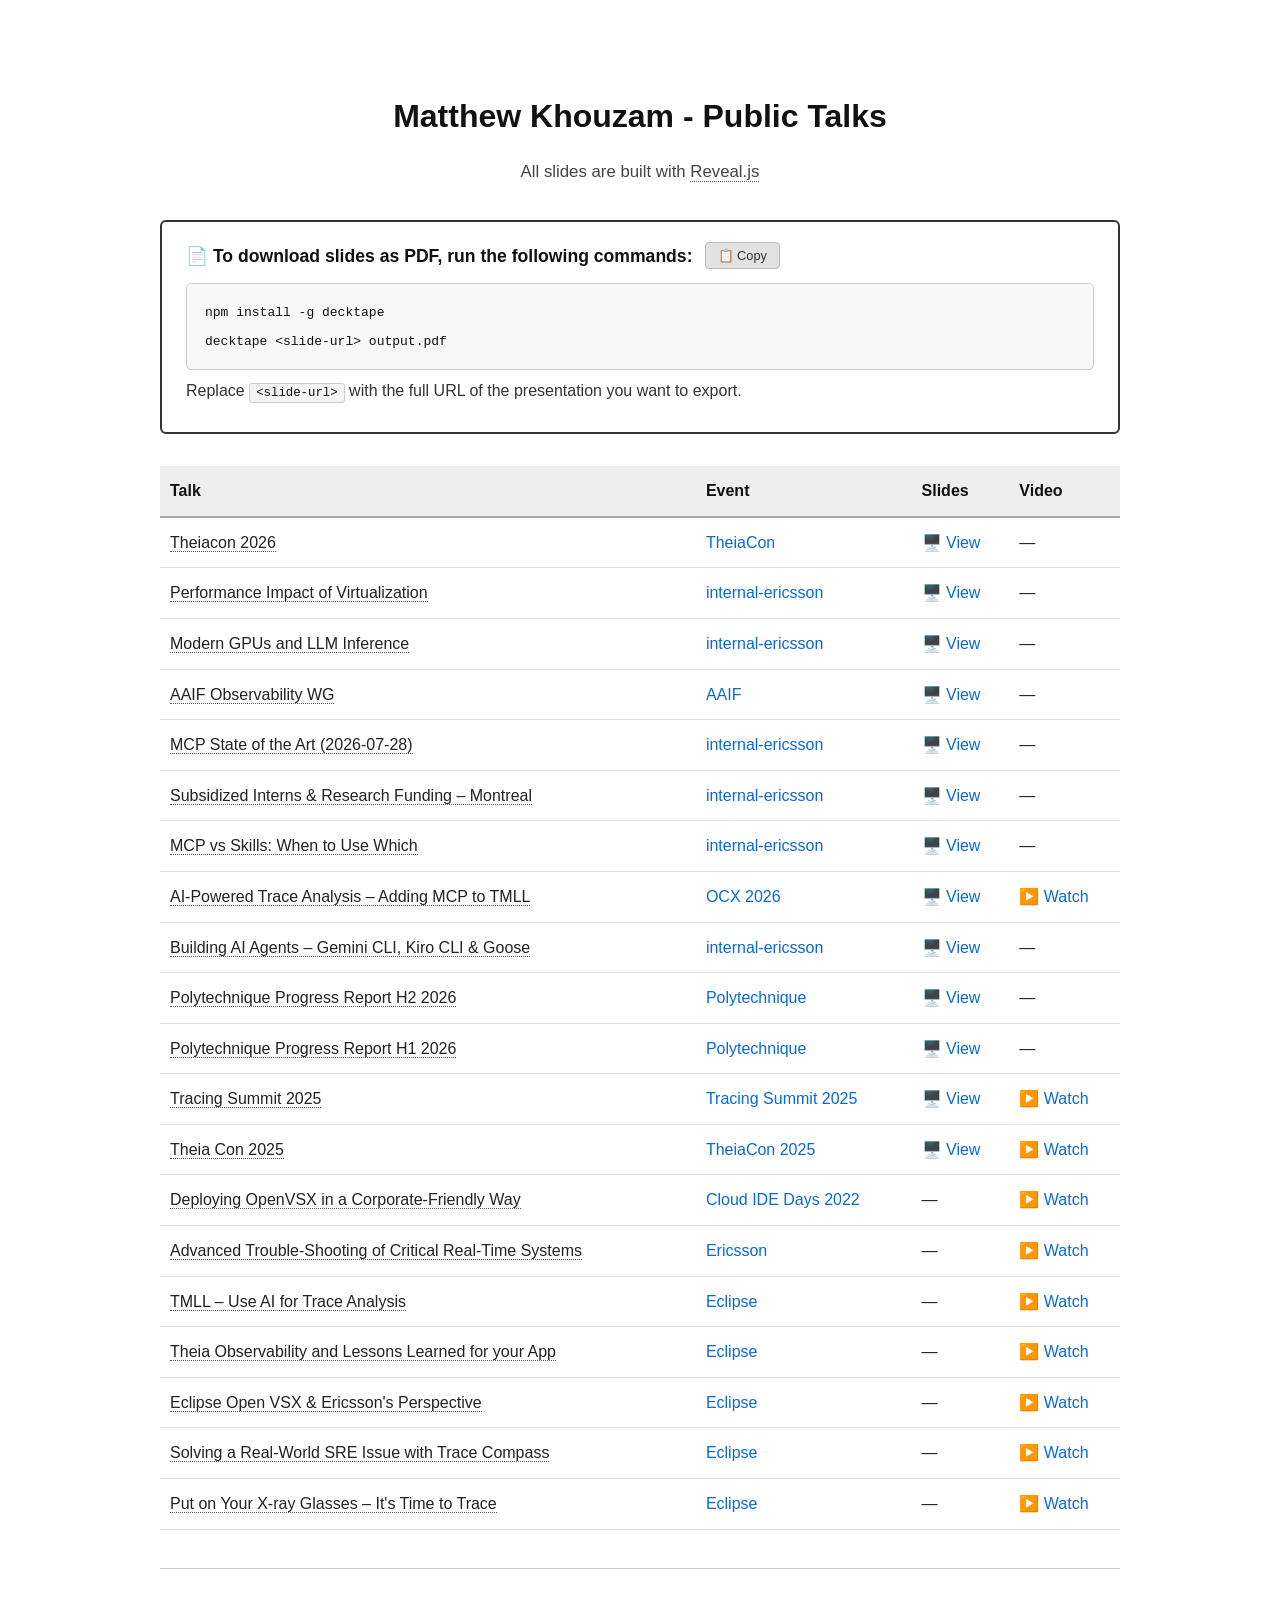
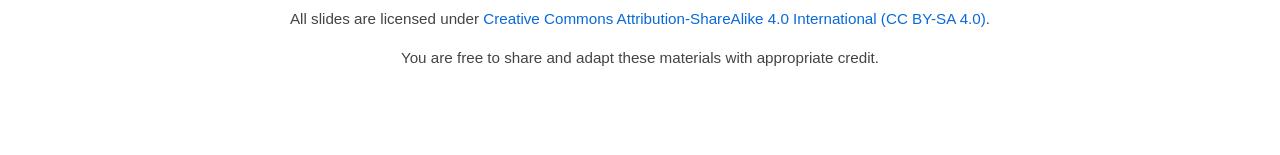
<file: index.html>
<!DOCTYPE html>
<html lang="en">
<head>
    <meta charset="UTF-8">
    <meta name="viewport" content="width=device-width, initial-scale=1.0">
    <title>Matthew Khouzam - Public Talks</title>
    <style>
        body {
            font-family: Arial, sans-serif;
            max-width: 960px;
            margin: 50px auto;
            padding: 20px;
            color: #222;
            line-height: 1.6;
        }
        h1 {
            text-align: center;
            margin-bottom: 0.3em;
            color: #111;
        }
        .subtitle {
            text-align: center;
            color: #444;
            margin-bottom: 2em;
            font-size: 1.05em;
        }
        .info-box {
            background: #fff;
            border: 2px solid #333;
            border-radius: 6px;
            padding: 20px 24px;
            margin-bottom: 2em;
        }
        .info-box p {
            margin: 0.5em 0;
            font-size: 1em;
            color: #333;
        }
        .info-box code {
            background: #f4f4f4;
            border: 1px solid #ccc;
            padding: 2px 6px;
            border-radius: 3px;
            font-size: 0.95em;
            color: #111;
        }
        .info-box-header {
            display: flex;
            align-items: center;
            gap: 12px;
            margin-bottom: 0.5em;
        }
        .info-box-header h2 {
            margin: 0;
            font-size: 1.1em;
            color: #111;
        }
        .copy-btn {
            background: #e2e2e2;
            border: 1px solid #bbb;
            border-radius: 4px;
            padding: 5px 12px;
            font-size: 0.8em;
            cursor: pointer;
            color: #333;
            transition: background 0.2s;
            white-space: nowrap;
        }
        .copy-btn:hover {
            background: #ccc;
        }
        .info-box pre {
            background: #f8f8f8;
            border: 1px solid #ccc;
            color: #111;
            padding: 14px 18px;
            border-radius: 5px;
            overflow-x: auto;
            font-size: 1em;
            margin: 0.8em 0 0.5em;
            line-height: 1.8;
            font-family: 'Courier New', Courier, monospace;
        }
        .info-box pre code {
            background: none;
            border: none;
            padding: 0;
            font-size: inherit;
            color: inherit;
        }
        table {
            width: 100%;
            border-collapse: collapse;
            margin-top: 1em;
        }
        th {
            background: #eee;
            text-align: left;
            padding: 12px 10px;
            border-bottom: 2px solid #aaa;
            font-size: 1em;
            color: #111;
        }
        td {
            padding: 12px 10px;
            border-bottom: 1px solid #ddd;
            font-size: 1em;
            vertical-align: middle;
        }
        tr:hover {
            background: #f5f5f5;
        }
        a {
            color: #0969da;
            text-decoration: none;
        }
        a:hover {
            text-decoration: underline;
        }
        .tooltip {
            position: relative;
            cursor: help;
            border-bottom: 1px dotted #555;
        }
        .tooltip::after {
            content: attr(data-tooltip);
            position: absolute;
            bottom: 130%;
            left: 50%;
            transform: translateX(-50%);
            background: #222;
            color: #fff;
            padding: 8px 12px;
            border-radius: 4px;
            font-size: 0.85em;
            white-space: nowrap;
            opacity: 0;
            pointer-events: none;
            transition: opacity 0.2s;
            z-index: 10;
        }
        .tooltip::before {
            content: '';
            position: absolute;
            bottom: 120%;
            left: 50%;
            transform: translateX(-50%);
            border: 5px solid transparent;
            border-top-color: #222;
            opacity: 0;
            pointer-events: none;
            transition: opacity 0.2s;
            z-index: 10;
        }
        .tooltip:hover::after,
        .tooltip:hover::before {
            opacity: 1;
        }
        .license {
            text-align: center;
            margin-top: 2.5em;
            padding-top: 1.5em;
            border-top: 1px solid #ccc;
            font-size: 0.95em;
            color: #444;
        }
        .license a {
            color: #0969da;
        }
    </style>
</head>
<body>
    <h1>Matthew Khouzam - Public Talks</h1>
    <p class="subtitle">All slides are built with <span class="tooltip" data-tooltip="A framework for creating HTML presentations with speaker notes, animations, and more">Reveal.js</span></p>

    <div class="info-box">
        <div class="info-box-header">
            <h2>📄 To download slides as PDF, run the following commands:</h2>
            <button class="copy-btn" onclick="copyCode()">📋 Copy</button>
        </div>
        <pre><code>npm install -g decktape
decktape &lt;slide-url&gt; output.pdf</code></pre>
        <p>Replace <code>&lt;slide-url&gt;</code> with the full URL of the presentation you want to export.</p>
    </div>

    <table>
        <thead>
            <tr>
                <th>Talk</th>
                <th>Event</th>
                <th>Slides</th>
                <th>Video</th>
            </tr>
        </thead>
        <tbody>
            <tr>
                <td><span class="tooltip" data-tooltip="Eclipse theiacon 2026: My GPU my rules">Theiacon 2026</span></td>
                <td><a href="https://www.eclipse.org/events/2026/theiacon/">TheiaCon</a></td>
                <td><a href="./theiacon2026/index.html?deck=slides-theiacon.html">🖥️ View</a></td>
                <td>—</td>
            </tr>
            <tr>
                <td><span class="tooltip" data-tooltip="The '5% overhead' myth debunked — how virtualization overhead varies from under 1% to over 80% depending on workload type">Performance Impact of Virtualization</span></td>
                <td><a href="https://www.ericsson.com">internal-ericsson</a></td>
                <td><a href="./virt-perf-impact/index.html">🖥️ View</a></td>
                <td>—</td>
            </tr>
            <tr>
                <td><span class="tooltip" data-tooltip="How modern GPU architectures enable efficient LLM inference at scale">Modern GPUs and LLM Inference</span></td>
                <td><a href="https://www.ericsson.com">internal-ericsson</a></td>
                <td><a href="./gpu-llm-inference/index.html">🖥️ View</a></td>
                <td>—</td>
            </tr>
            <tr>
                <td><span class="tooltip" data-tooltip="Full-stack observability for AI agents — AAIF Observability Working Group">AAIF Observability WG</span></td>
                <td><a href="https://aaif.io">AAIF</a></td>
                <td><a href="./aaif-observability-wg/index.html">🖥️ View</a></td>
                <td>—</td>
            </tr>
            <tr>
                <td><span class="tooltip" data-tooltip="MCP spec updates: stateless architecture, streamable transport, and how we uplifted">MCP State of the Art (2026-07-28)</span></td>
                <td><a href="https://www.ericsson.com">internal-ericsson</a></td>
                <td><a href="./mcp_sota/mcp_sota_26_07_28.html">🖥️ View</a></td>
                <td>—</td>
            </tr>
            <tr>
                <td><span class="tooltip" data-tooltip="How to access subsidized intern programs and research funding opportunities in Montreal">Subsidized Interns &amp; Research Funding – Montreal</span></td>
                <td><a href="https://www.ericsson.com">internal-ericsson</a></td>
                <td><a href="./fund_mtl/intern_funding_slides.html">🖥️ View</a></td>
                <td>—</td>
            </tr>
            <tr>
                <td><span class="tooltip" data-tooltip="Comparing Model Context Protocol and Agent Skills — when to reach for which">MCP vs Skills: When to Use Which</span></td>
                <td><a href="https://www.ericsson.com">internal-ericsson</a></td>
                <td><a href="./MCP_vs_Skills/index.html">🖥️ View</a></td>
                <td>—</td>
            </tr>
            <tr>
                <td><span class="tooltip" data-tooltip="Adding MCP support to TMLL for AI-powered trace analysis">AI-Powered Trace Analysis – Adding MCP to TMLL</span></td>
                <td><a href="https://ocxconf.org">OCX 2026</a></td>
                <td><a href="./ocx26/index.html">🖥️ View</a></td>
                <td><a href="https://www.youtube.com/watch?v=IupF6Ja2hpY&pp=ygUXbWF0dGhldyBraG91emFtIHRyYWNpbmc%3D">▶️ Watch</a></td>
            </tr>
            <tr>
                <td><span class="tooltip" data-tooltip="Hands-on tutorial building AI agents with Gemini CLI, Kiro CLI, and Goose">Building AI Agents – Gemini CLI, Kiro CLI &amp; Goose</span></td>
                <td><a href="https://www.ericsson.com">internal-ericsson</a></td>
                <td><a href="./agent_tutorial/index.html">🖥️ View</a></td>
                <td>—</td>
            </tr>
            <tr>
                <td><span class="tooltip" data-tooltip="Ericsson–Polytechnique research collaboration progress update, second half 2026">Polytechnique Progress Report H2 2026</span></td>
                <td><a href="https://dorsal.polymtl.ca/en/evenements/july2026/">Polytechnique</a></td>
                <td><a href="./poly-26-07/index.html">🖥️ View</a></td>
                <td>—</td>
            </tr>
            <tr>
                <td><span class="tooltip" data-tooltip="Ericsson–Polytechnique research collaboration progress update, first half 2026">Polytechnique Progress Report H1 2026</span></td>
                <td><a href="https://dorsal.polymtl.ca/en/evenements/february2026/">Polytechnique</a></td>
                <td><a href="./poly-26-02/index.html">🖥️ View</a></td>
                <td>—</td>
            </tr>
            <tr>
                <td><span class="tooltip" data-tooltip="Trace Compass performance and architecture improvements presented at Tracing Summit">Tracing Summit 2025</span></td>
                <td><a href="https://tracingsummit.org">Tracing Summit 2025</a></td>
                <td><a href="./tracingsummit2025/tracing_summit_2025.html">🖥️ View</a></td>
                <td><a href="https://www.youtube.com/watch?v=Q9i_et_gbKY&list=PLuo4E47p5_7aNSHtlh_obRUr51BHMUfyQ">▶️ Watch</a></td>
            </tr>
            <tr>
                <td><span class="tooltip" data-tooltip="Theia-based trace analysis tooling and the Trace Compass cloud viewer">Theia Con 2025</span></td>
                <td><a href="https://www.eclipse.org/events/2025/theiacon/">TheiaCon 2025</a></td>
                <td><a href="./theiacon2025/theiacon_2025.html">🖥️ View</a></td>
                <td><a href="https://www.youtube.com/watch?v=TdspuNdCqpM">▶️ Watch</a></td>
            </tr>
            <tr>
                <td><span class="tooltip" data-tooltip="Deploying OpenVSX in a corporate-friendly way">Deploying OpenVSX in a Corporate-Friendly Way</span></td>
                <td><a href="https://www.cloudidays.com/">Cloud IDE Days 2022</a></td>
                <td>—</td>
                <td><a href="https://www.youtube.com/watch?v=_b8zTQZnrNk">▶️ Watch</a></td>
            </tr>
            <tr>
                <td><span class="tooltip" data-tooltip="Advanced trouble-shooting techniques for critical real-time systems">Advanced Trouble-Shooting of Critical Real-Time Systems</span></td>
                <td><a href="https://www.ericsson.com">Ericsson</a></td>
                <td>—</td>
                <td><a href="https://www.youtube.com/watch?v=j1LY3KkVDRI">▶️ Watch</a></td>
            </tr>
            <tr>
                <td><span class="tooltip" data-tooltip="TMLL Trace Server Machine Learning Library — using AI for trace analysis">TMLL – Use AI for Trace Analysis</span></td>
                <td><a href="https://www.eclipse.org">Eclipse</a></td>
                <td>—</td>
                <td><a href="https://www.youtube.com/watch?v=qaQTJDFvMA0">▶️ Watch</a></td>
            </tr>
            <tr>
                <td><span class="tooltip" data-tooltip="Theia observability and lessons learned for your application">Theia Observability and Lessons Learned for your App</span></td>
                <td><a href="https://www.eclipse.org">Eclipse</a></td>
                <td>—</td>
                <td><a href="https://www.youtube.com/watch?v=ZlAZy7GjXRE">▶️ Watch</a></td>
            </tr>
            <tr>
                <td><span class="tooltip" data-tooltip="Eclipse Open VSX, the Open VSX Registry, and Ericsson's perspective and interest">Eclipse Open VSX &amp; Ericsson's Perspective</span></td>
                <td><a href="https://www.eclipse.org">Eclipse</a></td>
                <td>—</td>
                <td><a href="https://www.youtube.com/watch?v=fFMBWjV-wBo">▶️ Watch</a></td>
            </tr>
            <tr>
                <td><span class="tooltip" data-tooltip="Solving an internal real-world SRE issue with Eclipse Trace Compass">Solving a Real-World SRE Issue with Trace Compass</span></td>
                <td><a href="https://www.eclipse.org">Eclipse</a></td>
                <td>—</td>
                <td><a href="https://www.youtube.com/watch?v=SjJGp6bsxhc">▶️ Watch</a></td>
            </tr>
            <tr>
                <td><span class="tooltip" data-tooltip="Put on your X-ray glasses — it's time to trace your systems">Put on Your X-ray Glasses – It's Time to Trace</span></td>
                <td><a href="https://www.eclipse.org">Eclipse</a></td>
                <td>—</td>
                <td><a href="https://www.youtube.com/watch?v=my_t_fKpTJ8">▶️ Watch</a></td>
            </tr>
        </tbody>
    </table>

    <div class="license">
        <p>All slides are licensed under <a href="https://creativecommons.org/licenses/by-sa/4.0/" target="_blank" rel="noopener">Creative Commons Attribution-ShareAlike 4.0 International (CC BY-SA 4.0)</a>.</p>
        <p>You are free to share and adapt these materials with appropriate credit.</p>
    </div>

    <script>
        function copyCode() {
            var text = "npm install -g decktape\ndecktape <slide-url> output.pdf";
            var btn = document.querySelector('.copy-btn');
            if (navigator.clipboard && window.isSecureContext) {
                navigator.clipboard.writeText(text).then(function() {
                    btn.textContent = '✅ Copied!';
                    setTimeout(function() { btn.textContent = '📋 Copy'; }, 2000);
                }, function() {
                    fallbackCopy(text, btn);
                });
            } else {
                fallbackCopy(text, btn);
            }
        }

        function fallbackCopy(text, btn) {
            var textarea = document.createElement('textarea');
            textarea.value = text;
            textarea.style.position = 'fixed';
            textarea.style.opacity = '0';
            document.body.appendChild(textarea);
            textarea.select();
            try {
                document.execCommand('copy');
                btn.textContent = '✅ Copied!';
                setTimeout(function() { btn.textContent = '📋 Copy'; }, 2000);
            } catch (e) {
                btn.textContent = '❌ Failed';
                setTimeout(function() { btn.textContent = '📋 Copy'; }, 2000);
            }
            document.body.removeChild(textarea);
        }
    </script>
</body>
</html>
</file>
